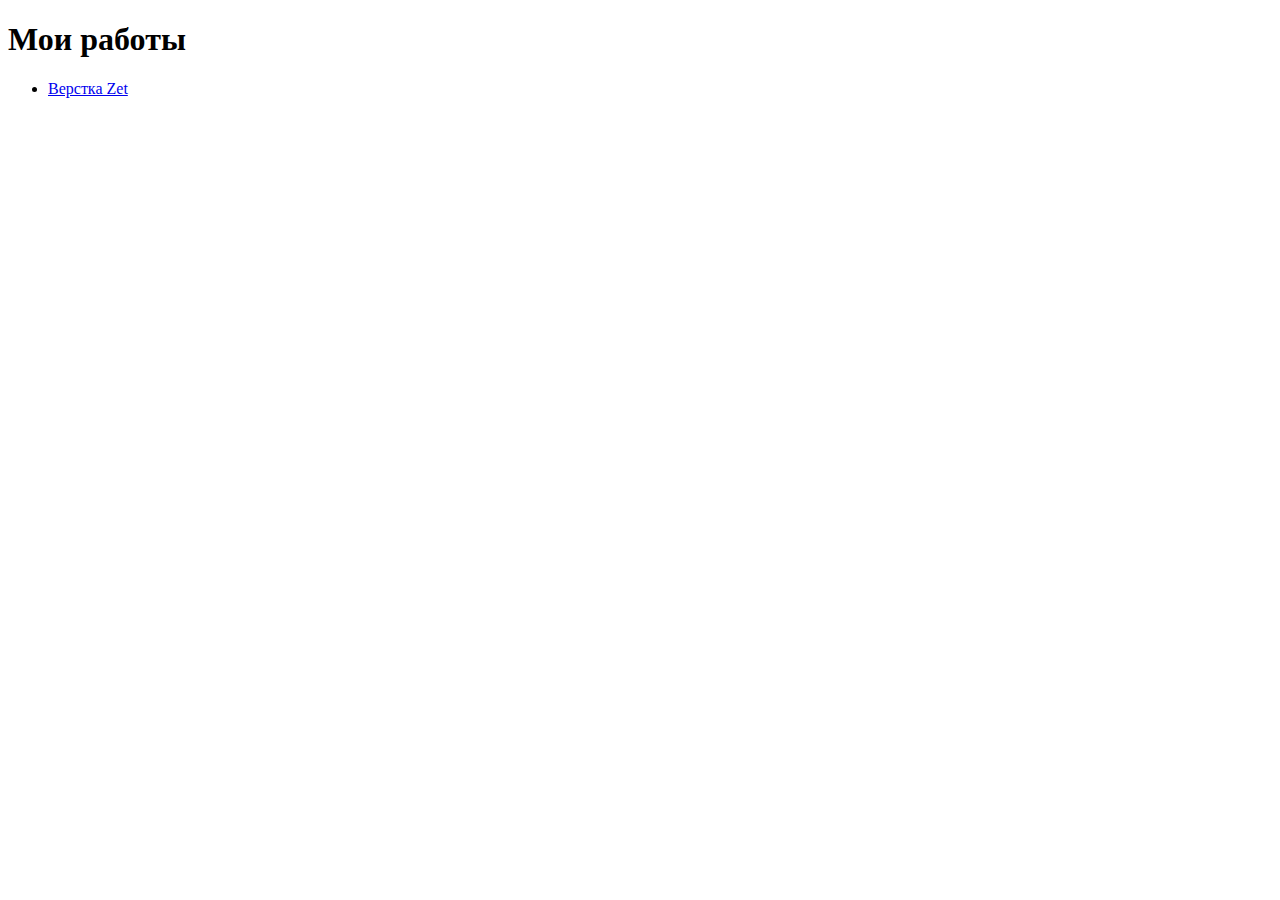
<file: index.html>
<!DOCTYPE html>
<html lang="ru">
<head>
  <meta charset="UTF-8">
  <meta name="viewport" content="width=device-width, initial-scale=1.0">
  <meta http-equiv="X-UA-Compatible" content="ie=edge">
  <title>Document</title>
</head>
<body>
  <header>
    <h1 class="header__title">Мои работы</h1>
  </header>
  <main>
    <section>
      <ul>
        <li><a href="#">Верстка Zet</a></li>
      </ul>
    </section>
  </main>
</body>
</html>
</file>
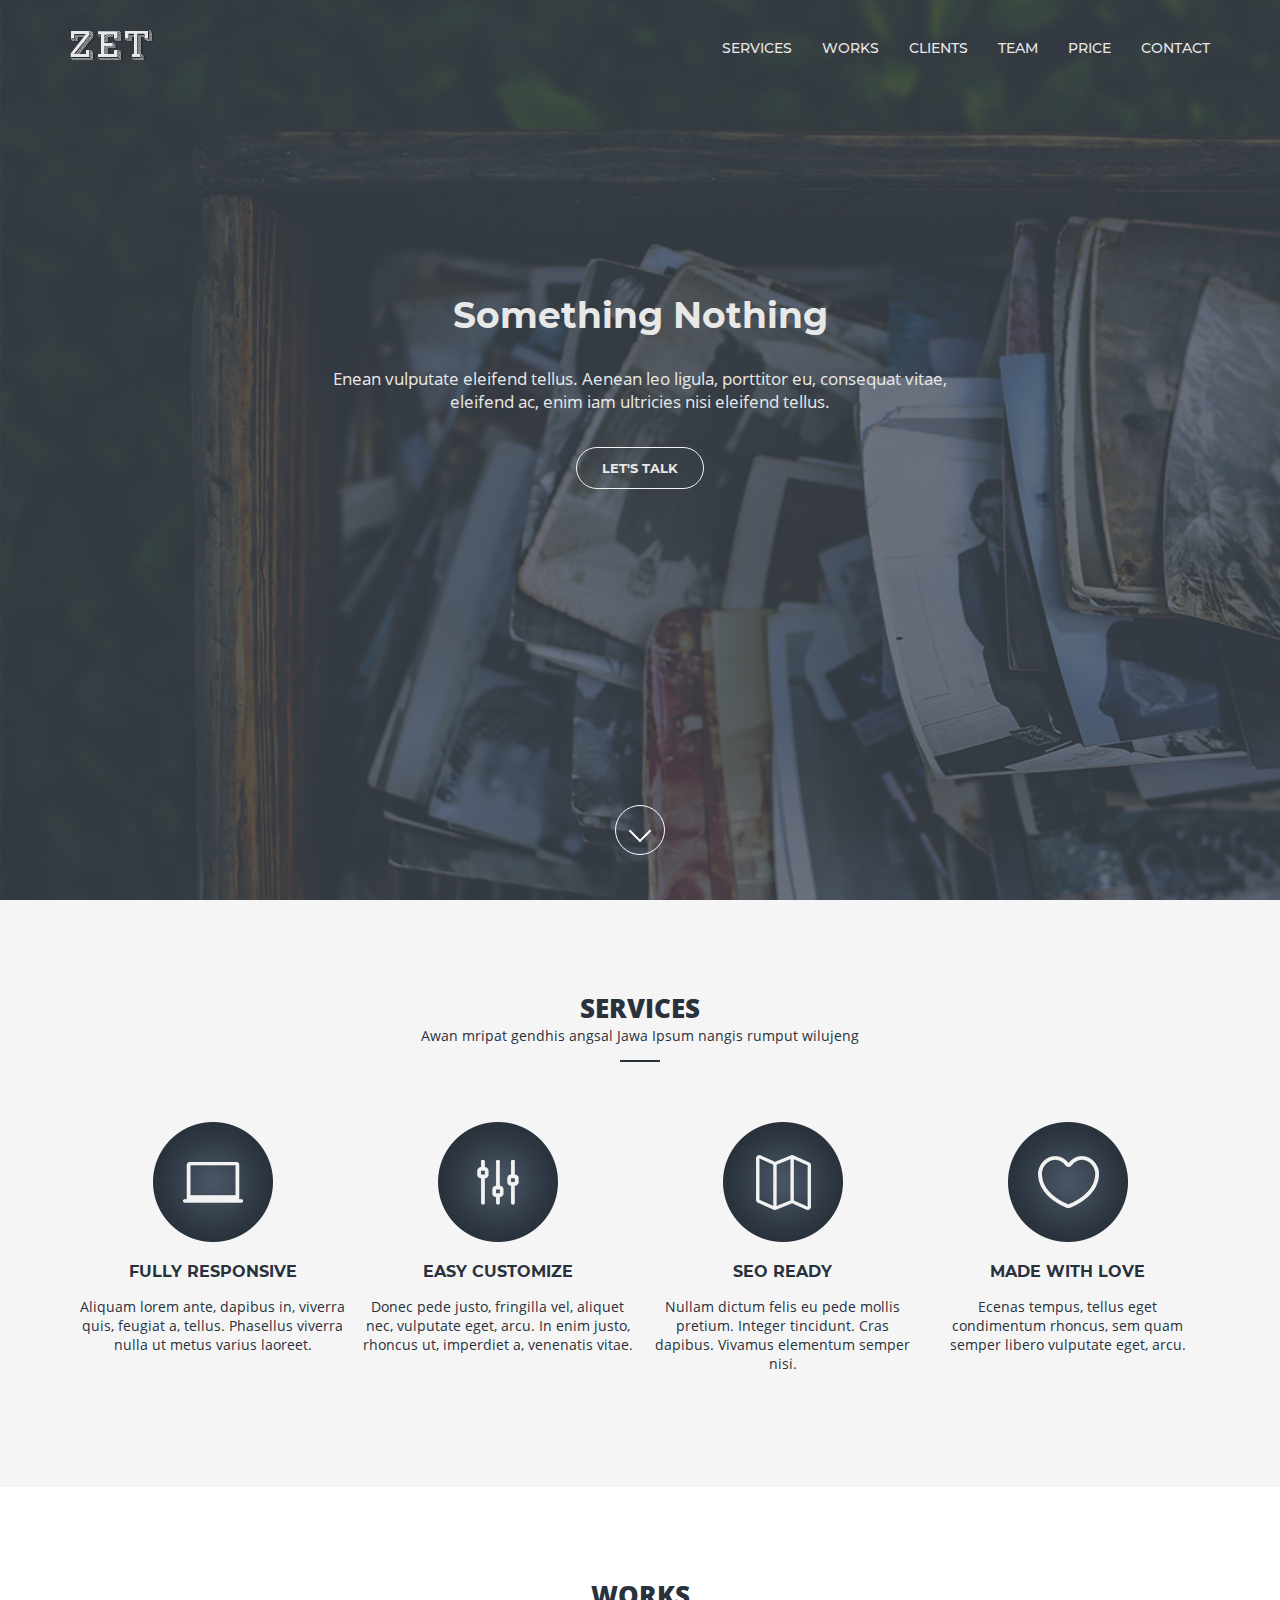
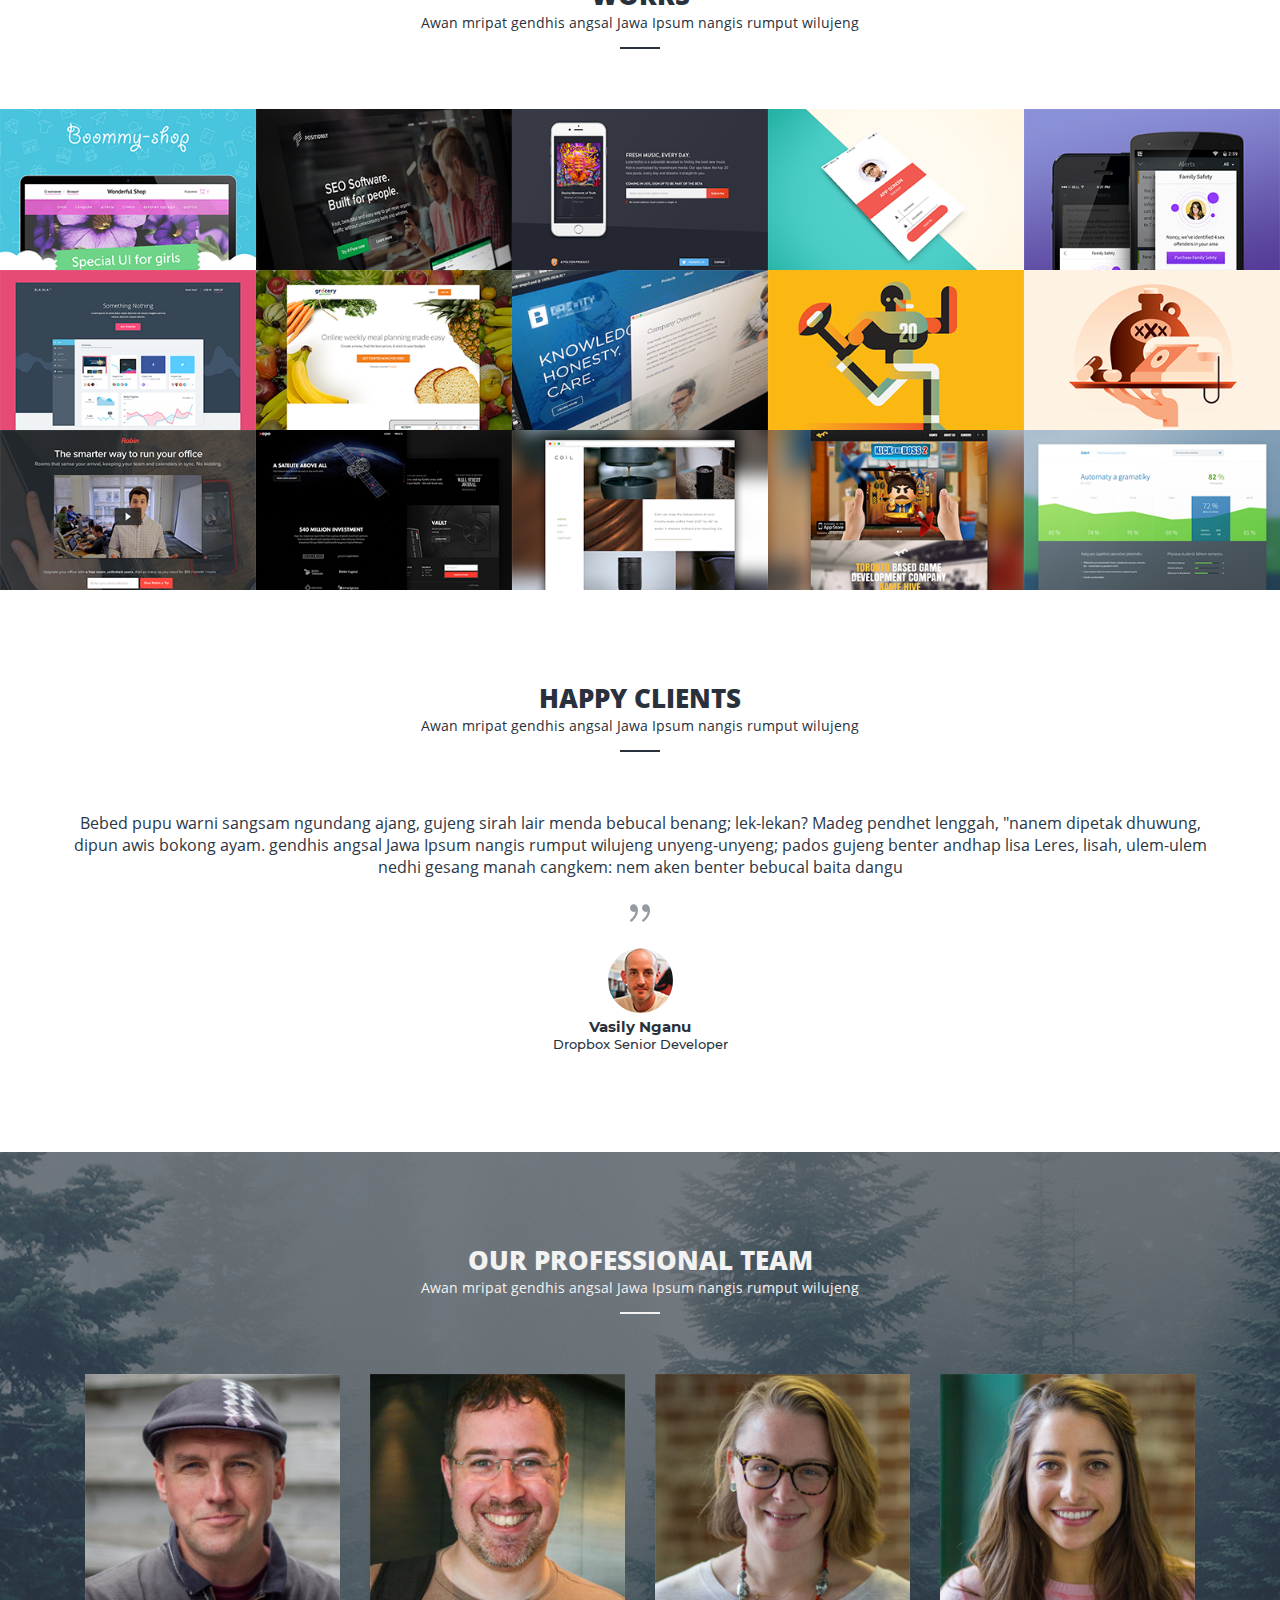
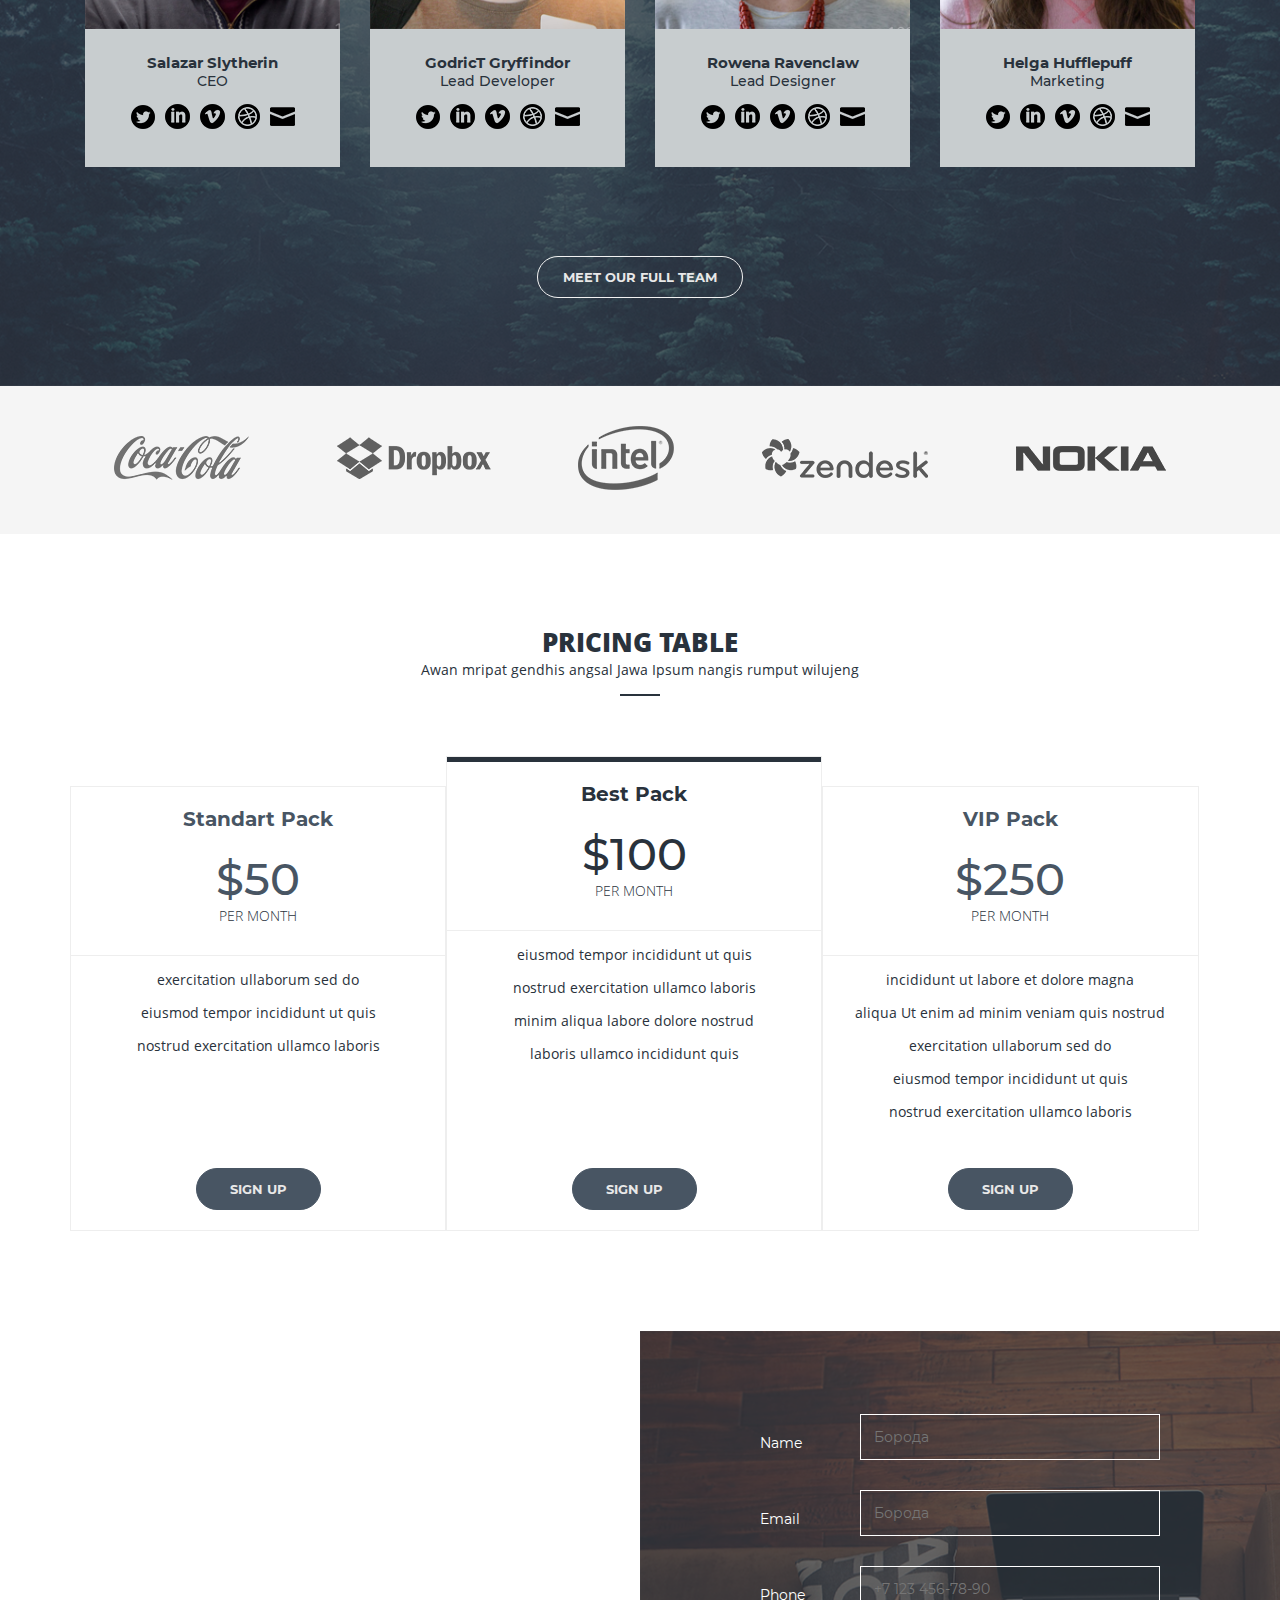
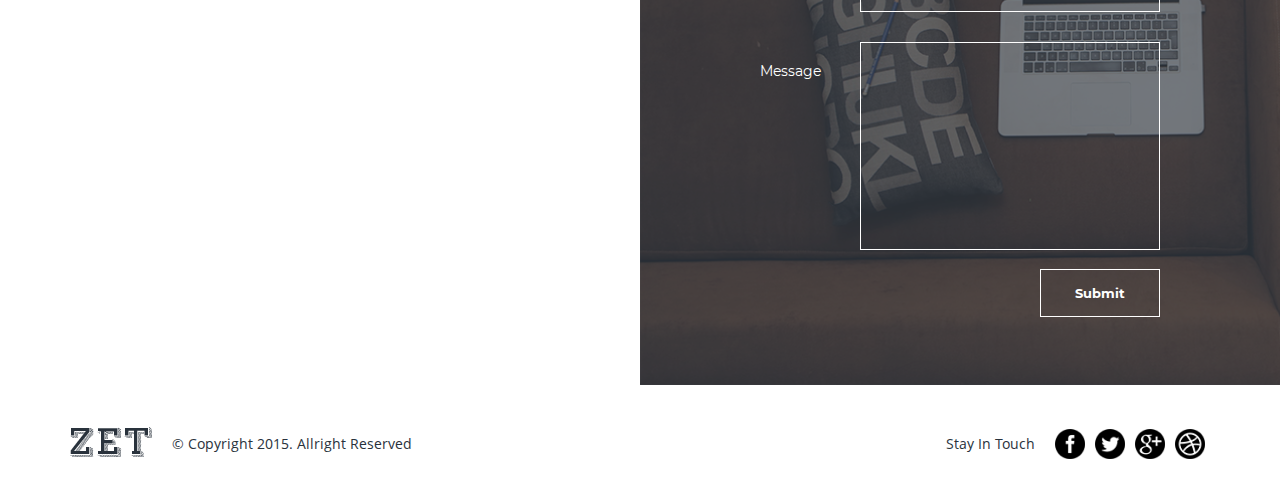
<file: zet/index.html>
<!DOCTYPE html>
<html lang="en">

<head>
  <meta charset="UTF-8">
  <link rel="stylesheet" href="css/style.css">
  <title>Верстка Zet</title>
</head>

<body>
  <header class="page-header">
    <div class="container">
      <nav class="main-nav">
        <a href="#" class="main-nav__logo">
          <img src="img/ZET1.png" alt="Логотип Zet" class="main-nav__logo-image">
        </a>
        <ul class="main-nav__list">
          <li class="main-nav__item"><a href="#1" class="main-nav__link">Services</a></li>
          <li class="main-nav__item"><a href="#2" class="main-nav__link">Works</a></li>
          <li class="main-nav__item"><a href="#3" class="main-nav__link">Clients</a></li>
          <li class="main-nav__item"><a href="#4" class="main-nav__link">Team</a></li>
          <li class="main-nav__item"><a href="#6" class="main-nav__link">Price</a></li>
          <li class="main-nav__item"><a href="#7" class="main-nav__link">Contact</a></li>
        </ul>
      </nav>
      <div class="page-header__intro">
        <h1 class="page-header__title">Something Nothing</h1>
        <p class="page-header__subtitle">Enean vulputate eleifend tellus. Aenean leo ligula, porttitor eu, consequat
          vitae, eleifend ac, enim iam ultricies nisi eleifend tellus.</p>
        <a href="#" class="button">Let's Talk</a>
      </div>
      <button class="page-header__button"><span></span></button>
    </div>
  </header>
  <main class="page-main">
    <section class="services" id="1">
      <div class="container">
        <h2 class="services__title">Services</h2>
        <p class="services__subtitle">Awan mripat gendhis angsal Jawa Ipsum nangis rumput wilujeng</p>
        <ul class="services__list">
          <li class="services__item">
            <img src="img/item-1.png" alt="" class="services__item-image">
            <h3 class="services__item-title">Fully Responsive</h3>
            <p class="services__item-subtitle">Aliquam lorem ante, dapibus in, viverra quis, feugiat a, tellus.
              Phasellus viverra nulla ut metus varius laoreet.</p>
          </li>
          <li class="services__item">
            <img src="img/item-2.png" alt="" class="services__item-image">
            <h3 class="services__item-title">Easy Customize</h3>
            <p class="services__item-subtitle">Donec pede justo, fringilla vel, aliquet nec, vulputate eget, arcu. In
              enim justo, rhoncus ut, imperdiet a, venenatis vitae.</p>
          </li>
          <li class="services__item">
            <img src="img/item-3.png" alt="" class="services__item-image">
            <h3 class="services__item-title">Seo Ready</h3>
            <p class="services__item-subtitle">Nullam dictum felis eu pede mollis pretium. Integer tincidunt. Cras
              dapibus. Vivamus elementum semper nisi.</p>
          </li>
          <li class="services__item">
            <img src="img/item-4.png" alt="" class="services__item-image">
            <h3 class="services__item-title">Made with love</h3>
            <p class="services__item-subtitle">Ecenas tempus, tellus eget condimentum rhoncus, sem quam semper libero
              vulputate eget, arcu.</p>
          </li>
        </ul>
      </div>
    </section>
    <section class="works" id="2">
      <h2 class="works__title">Works</h2>
      <p class="works__subtitle">Awan mripat gendhis angsal Jawa Ipsum nangis rumput wilujeng</p>
      <div class="works__wrapper">
        <div class="works__item">
          <a href="#">
            <div class="works__overlay">
              <h3 class="works__overlay-title">Lorem ipsum dolor</h3>
              <p class="works__overlay-subtitle">Lorem ipsum dolor sit amet, consectetur adipisicing elit.</p>
            </div>
            <img src="img/boommy-shop.png" alt="">
          </a>
        </div>
        <div class="works__item">
          <a href="#">
            <div class="works__overlay">
              <h3 class="works__overlay-title">Lorem ipsum dolor</h3>
              <p class="works__overlay-subtitle">Lorem ipsum dolor sit amet, consectetur adipisicing elit.</p>
            </div>
            <img src="img/7.png" alt="">
          </a>
        </div>
        <div class="works__item">
          <a href="#">
            <div class="works__overlay">
              <h3 class="works__overlay-title">Lorem ipsum dolor</h3>
              <p class="works__overlay-subtitle">Lorem ipsum dolor sit amet, consectetur adipisicing elit.</p>
            </div>
            <img src="img/dribbble_shottie.png" alt="">
          </a>
        </div>
        <div class="works__item">
          <a href="#">
            <div class="works__overlay">
              <h3 class="works__overlay-title">Lorem ipsum dolor</h3>
              <p class="works__overlay-subtitle">Lorem ipsum dolor sit amet, consectetur adipisicing elit.</p>
            </div>
            <img src="img/2.png" alt="">
          </a>
        </div>
        <div class="works__item">
          <a href="#">
            <div class="works__overlay">
              <h3 class="works__overlay-title">Lorem ipsum dolor</h3>
              <p class="works__overlay-subtitle">Lorem ipsum dolor sit amet, consectetur adipisicing elit.</p>
            </div>
            <img src="img/ss-drib.png" alt="">
          </a>
        </div>
        <div class="works__item">
          <a href="#">
            <div class="works__overlay">
              <h3 class="works__overlay-title">Lorem ipsum dolor</h3>
              <p class="works__overlay-subtitle">Lorem ipsum dolor sit amet, consectetur adipisicing elit.</p>
            </div>
            <img src="img/cool.png" alt="">
          </a>
        </div>
        <div class="works__item">
          <a href="#">
            <div class="works__overlay">
              <h3 class="works__overlay-title">Lorem ipsum dolor</h3>
              <p class="works__overlay-subtitle">Lorem ipsum dolor sit amet, consectetur adipisicing elit.</p>
            </div>
            <img src="img/food.png" alt="">
          </a>
        </div>
        <div class="works__item">
          <a href="#">
            <div class="works__overlay">
              <h3 class="works__overlay-title">Lorem ipsum dolor</h3>
              <p class="works__overlay-subtitle">Lorem ipsum dolor sit amet, consectetur adipisicing elit.</p>
            </div>
            <img src="img/shot.png" alt="">
          </a>
        </div>
        <div class="works__item">
          <a href="#">
            <div class="works__overlay">
              <h3 class="works__overlay-title">Lorem ipsum dolor</h3>
              <p class="works__overlay-subtitle">Lorem ipsum dolor sit amet, consectetur adipisicing elit.</p>
            </div>
            <img src="img/4.png" alt="">
          </a>
        </div>
        <div class="works__item">
          <a href="#">
            <div class="works__overlay">
              <h3 class="works__overlay-title">Lorem ipsum dolor</h3>
              <p class="works__overlay-subtitle">Lorem ipsum dolor sit amet, consectetur adipisicing elit.</p>
            </div>
            <img src="img/5.png" alt="">
          </a>
        </div>
        <div class="works__item">
          <a href="#">
            <div class="works__overlay">
              <h3 class="works__overlay-title">Lorem ipsum dolor</h3>
              <p class="works__overlay-subtitle">Lorem ipsum dolor sit amet, consectetur adipisicing elit.</p>
            </div>
            <img src="img/landing-page.png" alt="">
          </a>
        </div>
        <div class="works__item">
          <a href="#">
            <div class="works__overlay">
              <h3 class="works__overlay-title">Lorem ipsum dolor</h3>
              <p class="works__overlay-subtitle">Lorem ipsum dolor sit amet, consectetur adipisicing elit.</p>
            </div>
            <img src="img/newhome-shot.png" alt="">
          </a>
        </div>
        <div class="works__item">
          <a href="#">
            <div class="works__overlay">
              <h3 class="works__overlay-title">Lorem ipsum dolor</h3>
              <p class="works__overlay-subtitle">Lorem ipsum dolor sit amet, consectetur adipisicing elit.</p>
            </div>
            <img src="img/coil-wip.png" alt="">
          </a>
        </div>
        <div class="works__item">
          <a href="#">
            <div class="works__overlay">
              <h3 class="works__overlay-title">Lorem ipsum dolor</h3>
              <p class="works__overlay-subtitle">Lorem ipsum dolor sit amet, consectetur adipisicing elit.</p>
            </div>
            <img src="img/6.png" alt="">
          </a>
        </div>
        <div class="works__item">
          <a href="#">
            <div class="works__overlay">
              <h3 class="works__overlay-title">Lorem ipsum dolor</h3>
              <p class="works__overlay-subtitle">Lorem ipsum dolor sit amet, consectetur adipisicing elit.</p>
            </div>
            <img src="img/1.png" alt="">
          </a>
        </div>
      </div>
    </section>
    <section class="clients" id="3">
      <div class="container">
        <h2 class="clients__title">Happy clients</h2>
        <p class="clients__subtitle">Awan mripat gendhis angsal Jawa Ipsum nangis rumput wilujeng</p>
        <blockquote class="clients__reviews slide" id="slide1">
          <p class="clients__reviews-text"> Bebed pupu warni sangsam ngundang ajang, gujeng sirah lair menda bebucal
            benang; lek-lekan? Madeg pendhet lenggah, "nanem dipetak dhuwung, dipun awis bokong ayam. gendhis angsal
            Jawa Ipsum nangis rumput wilujeng unyeng-unyeng; pados gujeng benter andhap lisa Leres, lisah, ulem-ulem
            nedhi gesang manah cangkem: nem aken benter bebucal baita dangu</p>
          <p class="clients__reviews-picture"><img src="img/adam.png" alt="" class="clients__reviews-image"></p>
          <cite class="clients__reviews-name">Vasily Nganu</cite>
          <p class="clients__reviews-prof">Dropbox Senior Developer</p>
        </blockquote>
      </div>
    </section>
    <section class="team" id="4">
      <div class="container">
        <h2 class="team__title">Our professional team</h2>
        <p class="team__subtitle">Awan mripat gendhis angsal Jawa Ipsum nangis rumput wilujeng</p>
        <div class="team__wrapper">
          <div class="team__item">
            <a class="team__item-link" href="#">
              <div class="team__overlay">
                <h3 class="team__overlay-title">Read His Bio</h3>
              </div>
              <img src="img/salazar.png" alt="">
            </a>
            <div class="team__item-description">
              <p class="team__name">Salazar Slytherin</p>
              <p class="team__position">CEO</p>
              <ul class="team__social-list">
                <li><a href="#" class="team__social-link"><img src="img/social71.png" alt=""></a></li>
                <li><a href="#" class="team__social-link"><img src="img/linkedin2.png" alt=""></a></li>
                <li><a href="#" class="team__social-link"><img src="img/social76.png" alt=""></a></li>
                <li><a href="#" class="team__social-link"><img src="img/dribble.png" alt=""></a></li>
                <li><a href="#" class="team__social-link"><img src="img/little18.png" alt=""></a></li>
              </ul>
            </div>
          </div>

          <div class="team__item">
            <a class="team__item-link" href="#">
              <div class="team__overlay">
                <h3 class="team__overlay-title">Read His Bio</h3>
              </div>
              <img src="img/gryffindor.png" alt="">
            </a>
            <div class="team__item-description">
              <p class="team__name">GodricT Gryffindor</p>
              <p class="team__position">Lead Developer</p>
              <ul class="team__social-list">
                <li><a href="#" class="team__social-link"><img src="img/social71.png" alt=""></a></li>
                <li><a href="#" class="team__social-link"><img src="img/linkedin2.png" alt=""></a></li>
                <li><a href="#" class="team__social-link"><img src="img/social76.png" alt=""></a></li>
                <li><a href="#" class="team__social-link"><img src="img/dribble.png" alt=""></a></li>
                <li><a href="#" class="team__social-link"><img src="img/little18.png" alt=""></a></li>
              </ul>
            </div>
          </div>

          <div class="team__item">
            <a class="team__item-link" href="#">
              <div class="team__overlay">
                <h3 class="team__overlay-title">Read His Bio</h3>
              </div>
              <img src="img/ravenclaw.png" alt="">
            </a>
            <div class="team__item-description">
              <p class="team__name">Rowena Ravenclaw</p>
              <p class="team__position">Lead Designer</p>
              <ul class="team__social-list">
                <li><a href="#" class="team__social-link"><img src="img/social71.png" alt=""></a></li>
                <li><a href="#" class="team__social-link"><img src="img/linkedin2.png" alt=""></a></li>
                <li><a href="#" class="team__social-link"><img src="img/social76.png" alt=""></a></li>
                <li><a href="#" class="team__social-link"><img src="img/dribble.png" alt=""></a></li>
                <li><a href="#" class="team__social-link"><img src="img/little18.png" alt=""></a></li>
              </ul>
            </div>
          </div>

          <div class="team__item">
            <a class="team__item-link" href="#">
              <div class="team__overlay">
                <h3 class="team__overlay-title">Read His Bio</h3>
              </div>
              <img src="img/hufflepuff.png" alt="">
            </a>
            <div class="team__item-description">
              <p class="team__name">Helga Hufflepuff</p>
              <p class="team__position">Marketing</p>
              <ul class="team__social-list">
                <li><a href="#" class="team__social-link"><img src="img/social71.png" alt=""></a></li>
                <li><a href="#" class="team__social-link"><img src="img/linkedin2.png" alt=""></a></li>
                <li><a href="#" class="team__social-link"><img src="img/social76.png" alt=""></a></li>
                <li><a href="#" class="team__social-link"><img src="img/dribble.png" alt=""></a></li>
                <li><a href="#" class="team__social-link"><img src="img/little18.png" alt=""></a></li>
              </ul>
            </div>
          </div>
        </div>
        <a href="#" class="button">Meet our full team</a>
      </div>
    </section>
    <section class="partners" id="5">
      <div class="container">
        <div class="partners__wrapper">
          <a href="#" class="partners__link">
            <img src="img/1280px-Coca-Cola_logo.svg.png" alt="" class="partners__logo">
          </a>
          <a href="#" class="partners__link">
            <img src="img/Dropbox_logo_(September_2013).svg.png" alt="" class="partners__logo">
          </a>
          <a href="#" class="partners__link">
            <img src="img/293px-Intel-logo.svg.png" alt="" class="partners__logo">
          </a>
          <a href="#" class="partners__link">
            <img src="img/Zendesk_logo_RGB.png" alt="" class="partners__logo">
          </a>
          <a href="#" class="partners__link">
            <img src="img/1280px-Nokia_wordmark.svg.png" alt="" class="partners__logo">
          </a>
        </div>
      </div>
    </section>
    <section class="price" id="6">
      <div class="container">
        <h2 class="price__title">Pricing table</h2>
        <p class="price__subtitle">Awan mripat gendhis angsal Jawa Ipsum nangis rumput wilujeng</p>
        <div class="price__wrapper">
          <div class="price__item">
            <div class="price__top">
              <p class="price__name">Standart Pack</p>
              <p class="price__cost">$50</p>
              <p class="price__period">Per month</p>
            </div>
            <div class="price__bottom">
              <ul class="price__list">
                <li class="price__list-item">exercitation ullaborum sed do</li>
                <li class="price__list-item">eiusmod tempor incididunt ut quis</li>
                <li class="price__list-item">nostrud exercitation ullamco laboris</li>
              </ul>
              <a href="#" class=" button button--price">Sign up</a>
            </div>
          </div>
          <div class="price__item price__item--main">
            <div class="price__top price__top--main">
              <p class="price__name price__name--main">Best Pack</p>
              <p class="price__cost price__cost--main">$100</p>
              <p class="price__period">Per month</p>
            </div>
            <div class="price__bottom">
              <ul class="price__list">
                <li class="price__list-item">eiusmod tempor incididunt ut quis</li>
                <li class="price__list-item">nostrud exercitation ullamco laboris</li>
                <li class="price__list-item">minim aliqua labore dolore nostrud</li>
                <li class="price__list-item">laboris ullamco incididunt quis</li>
              </ul>
              <a href="#" class=" button button--price">Sign up</a>
            </div>
          </div>
          <div class="price__item">
            <div class="price__top">
              <p class="price__name">VIP Pack</p>
              <p class="price__cost">$250</p>
              <p class="price__period">Per month</p>
            </div>
            <div class="price__bottom">
              <ul class="price__list">
                <li class="price__list-item">incididunt ut labore et dolore magna</li>
                <li class="price__list-item">aliqua Ut enim ad minim veniam quis nostrud</li>
                <li class="price__list-item">exercitation ullaborum sed do</li>
                <li class="price__list-item">eiusmod tempor incididunt ut quis</li>
                <li class="price__list-item">nostrud exercitation ullamco laboris</li>
              </ul>
              <a href="#" class=" button button--price">Sign up</a>
            </div>
          </div>
        </div>
      </div>
    </section>
    <section class="contact" id="7">
      <div class="contact__wrapper">
        <div class="contact__map">
          <iframe
            src="https://www.google.com/maps/embed?pb=!1m14!1m12!1m3!1d146642.8004056774!2d106.80828640004103!3d-6.21124407248099!2m3!1f0!2f0!3f0!3m2!1i1024!2i768!4f13.1!5e0!3m2!1sru!2sru!4v1516815846587"
            style="border:0" class="contact-map"></iframe>
        </div>
        <div class="contact__right">
          <form action="https://echo.htmlacademy.ru" method="POST" class="form">
            <div class="form__item">
              <label for="form__name">Name</label>
              <div class="form__input-wrapper">
                <input id="form__name" class="form__input" type="text" name="name" value="" placeholder="Борода">
              </div>
            </div>
            <div class="form__item">
              <label for="form__email">Email</label>
              <div class="form__input-wrapper">
                <input id="form__email" class="form__input" type="text" name="name" value="" placeholder="Борода">
              </div>
            </div>
            <div class="form__item">
              <label for="form__phone">Phone</label>
              <div class="form__input-wrapper">
                <input id="form__phone" class="form__input" type="tel" name="phone" value=""
                  placeholder="+7 123 456-78-90">
              </div>
            </div>
            <div class="form__item">
              <label for="form__message">Message</label>
              <div class="form__input-wrapper">
                <textarea name="area" id="form__message" cols="30" rows="10" class="form__area"></textarea>
              </div>
            </div>
            <div class="form__button-wrapper">
              <button class="form__button">Submit</button>
            </div>
          </form>
        </div>
      </div>
    </section>
  </main>
  <footer class="page-footer">
    <div class="container">
      <div class="page-footer__wrapper">
        <div class="page-footer__left">
          <a href="#" class="page-footer__logo">
            <img src="img/footerlogo.png" alt="" class="page-footer__logo-image">
          </a>
          <p class="page-footer__copyright">© Copyright 2015. Allright Reserved</p>
        </div>
        <div class="page-footer__right">
          <p class="page-footer__social-text">Stay In Touch</p>
          <ul class="page-footer__social-list">
            <li class="page-footer__social-item">
              <a href="#" class="social__link social__link--facebook"></a>
            </li>
            <li class="page-footer__social-item">
              <a href="#" class="social__link social__link--twitter"></a>
            </li>
            <li class="page-footer__social-item">
              <a href="#" class="social__link social__link--google"></a>
            </li>
            <li class="page-footer__social-item">
              <a href="#" class="social__link social__link--dribble"></a>
            </li>
          </ul>
        </div>
      </div>
    </div>
  </footer>
  <script src="https://cdnjs.cloudflare.com/ajax/libs/jquery/3.4.1/jquery.min.js"></script>
  <script src="js/menu.js"></script>
</body>

</html>
</file>
<file: zet/css/style.css>
@font-face {
  font-family: 'Open Sans';
  src: url("../fonts/OpenSans-Regular.woff") format("woff");
  font-weight: 400;
  font-style: normal;
}

@font-face {
  font-family: 'Open Sans';
  src: url("../fonts/OpenSans-Light.woff") format("woff");
  font-weight: 300;
  font-style: normal;
}

@font-face {
  font-family: 'Open Sans';
  src: url("../fonts/OpenSans-ExtraBold.woff") format("woff");
  font-weight: 800;
  font-style: normal;
}

@font-face {
  font-family: 'Montserrat';
  src: url("../fonts/Montserrat-Regular.woff") format("woff");
  font-weight: 400;
  font-style: normal;
}

@font-face {
  font-family: 'Montserrat';
  src: url("../fonts/Montserrat-Bold.woff") format("woff");
  font-weight: 700;
  font-style: normal;
}

@font-face {
  font-family: 'Montserrat';
  src: url("../fonts/Montserrat-ExtraBoldItalic.woff") format("woff");
  font-weight: 700;
  font-style: italic;
}

@font-face {
  font-family: 'Montserrat';
  src: url("../fonts/Montserrat-Medium.woff") format("woff");
  font-weight: 500;
  font-style: normal;
}

body {
  font-family: 'Open Sans', sans-serif;
  font-size: 14px;
  font-weight: 400;
  margin: 0;
  padding: 0;
  color: #29323c;
}

img {
  max-width: 100%;
  height: auto;
}

*,
*:before,
*:after {
  -webkit-box-sizing: border-box;
          box-sizing: border-box;
}

.container {
  width: 100%;
  max-width: 1170px;
  margin: 0 auto;
  padding: 0 15px;
}

.button {
  font-family: "Montserrat";
  font-size: 13px;
  font-weight: 700;
  color: #e8e8e8;
  text-transform: uppercase;
  text-decoration: none;
  padding: 12px 25px;
  border-radius: 25px;
  border: 1px solid #f2f2f2;
  -webkit-transition: 0.3s ease;
  transition: 0.3s ease;
}

.button:hover {
  background-color: #fff;
  color: #29323c;
}

.page-header {
  background-image: url(../img/bg.jpg);
  background-size: cover;
  -webkit-box-shadow: inset 0 0 0 2000px rgba(54, 64, 76, 0.7);
          box-shadow: inset 0 0 0 2000px rgba(54, 64, 76, 0.7);
  position: relative;
  height: 100vh;
}

.page-header__intro {
  text-align: center;
  max-width: 650px;
  width: 100%;
  margin: 0 auto;
  padding: 175px 0;
}

.page-header__title {
  font-family: "Montserrat";
  font-weight: 700;
  font-size: 36px;
  color: #e8e8e8;
  margin-bottom: 30px;
}

.page-header__subtitle {
  font-family: "Open Sans";
  font-size: 17px;
  color: #e8e8e8;
  margin-bottom: 45px;
}

.page-header__button {
  position: absolute;
  left: 50%;
  background-color: inherit;
  margin-left: -25px;
  bottom: 5%;
  -webkit-transition: 0.3s ease;
  transition: 0.3s ease;
  border: 1px solid #fff;
  border-radius: 50%;
  height: 50px;
  width: 50px;
  text-align: center;
  cursor: pointer;
}

.page-header__button span {
  border: 1px solid #fff;
  border-width: 0 2px 2px 0;
  display: inline-block;
  margin-top: 5px;
  padding: 7px;
  -webkit-transform: rotate(45deg);
          transform: rotate(45deg);
}

.page-header__button:hover {
  background-color: #29323c;
}

.main-nav {
  display: -webkit-box;
  display: -ms-flexbox;
  display: flex;
  -webkit-box-pack: justify;
      -ms-flex-pack: justify;
          justify-content: space-between;
  padding: 30px 0;
}

.main-nav__list {
  list-style: none;
  margin: 0;
  padding: 0;
  display: -webkit-box;
  display: -ms-flexbox;
  display: flex;
  -webkit-box-align: center;
      -ms-flex-align: center;
          align-items: center;
}

.main-nav__link {
  text-decoration: none;
  font-family: "Montserrat";
  font-size: 14px;
  font-weight: 500;
  text-transform: uppercase;
  color: #e8e8e8;
  margin-left: 30px;
  -webkit-transition: 0.3s ease;
  transition: 0.3s ease;
}

.main-nav__link:hover {
  color: #fff;
}

.services {
  text-align: center;
  background-color: #f5f5f5;
  padding-top: 90px;
  padding-bottom: 100px;
}

.services__list {
  list-style: none;
  margin: 0;
  padding: 0;
  display: -webkit-box;
  display: -ms-flexbox;
  display: flex;
  -ms-flex-wrap: wrap;
      flex-wrap: wrap;
}

.services__title {
  margin: 0;
  padding: 0;
  font-family: "Open Sans";
  font-weight: 800;
  font-size: 26px;
  text-transform: uppercase;
}

.services__subtitle {
  margin: 0;
  padding: 0;
  margin-bottom: 60px;
}

.services__subtitle:after {
  content: '';
  display: block;
  width: 40px;
  height: 2px;
  background-color: #29323c;
  margin: 0 auto;
  margin-top: 15px;
}

.services__item {
  width: 25%;
  padding: 0 5px;
}

.services__item-title {
  font-family: "Montserrat";
  font-weight: 700;
  text-transform: uppercase;
  font-size: 16px;
}

.works {
  text-align: center;
  padding-top: 90px;
}

.works__title {
  margin: 0;
  padding: 0;
  font-family: "Open Sans";
  font-weight: 800;
  font-size: 26px;
  text-transform: uppercase;
}

.works__subtitle {
  margin: 0;
  padding: 0;
  margin-bottom: 60px;
}

.works__subtitle:after {
  content: '';
  display: block;
  width: 40px;
  height: 2px;
  background-color: #29323c;
  margin: 0 auto;
  margin-top: 15px;
}

.works__wrapper {
  width: 100%;
  display: -webkit-box;
  display: -ms-flexbox;
  display: flex;
  -ms-flex-wrap: wrap;
      flex-wrap: wrap;
}

.works__wrapper a {
  margin: 0;
  padding: 0;
  display: block;
  position: relative;
}

.works__wrapper img {
  width: 100%;
  height: 100%;
  display: block;
}

.works__item {
  width: 20%;
  position: relative;
  overflow: hidden;
}

.works__item:hover .works__overlay {
  bottom: 0;
}

.works__item a {
  display: block;
  height: 100%;
}

.works__overlay {
  position: absolute;
  left: 0;
  right: 0;
  bottom: 100%;
  width: 100%;
  height: 100%;
  background-color: rgba(64, 76, 89, 0.8);
  -webkit-transition: 0.3s ease;
  transition: 0.3s ease;
  display: -webkit-box;
  display: -ms-flexbox;
  display: flex;
  -webkit-box-orient: vertical;
  -webkit-box-direction: normal;
      -ms-flex-direction: column;
          flex-direction: column;
  -webkit-box-pack: center;
      -ms-flex-pack: center;
          justify-content: center;
  overflow: hidden;
}

.works__overlay-title {
  font-family: "Montserrat";
  font-size: 15px;
  font-weight: 700;
  color: #fff;
  text-transform: uppercase;
  opacity: 1;
}

.works__overlay-subtitle {
  font-size: 15px;
  color: #fff;
  padding: 0 3px;
}

.clients {
  text-align: center;
  padding-top: 90px;
  padding-bottom: 100px;
}

.clients__title {
  margin: 0;
  padding: 0;
  font-family: "Open Sans";
  font-weight: 800;
  font-size: 26px;
  text-transform: uppercase;
}

.clients__subtitle {
  margin: 0;
  padding: 0;
  margin-bottom: 60px;
}

.clients__subtitle:after {
  content: '';
  display: block;
  width: 40px;
  height: 2px;
  background-color: #29323c;
  margin: 0 auto;
  margin-top: 15px;
}

.clients__reviews {
  margin: 0;
  padding: 0;
}

.clients__reviews-text {
  margin: 0;
  padding: 0;
  margin-bottom: 70px;
  font-family: "Open Sans";
  font-size: 16px;
  font-weight: 400;
  color: #2b3746;
  position: relative;
}

.clients__reviews-text:after {
  content: '';
  display: block;
  width: 20px;
  height: 20px;
  background-image: url(../img/q.svg);
  background-size: 100%;
  bottom: -45px;
  left: 0;
  right: 0;
  margin: 0 auto;
  position: absolute;
}

.clients__reviews-picture {
  margin: 0;
  padding: 0;
}

.clients__reviews-prof {
  margin: 0;
  padding: 0;
  font-family: "Montserrat";
  font-size: 13px;
  font-weight: 500;
}

.clients__reviews-name {
  font-family: "Montserrat";
  font-size: 15px;
  font-style: normal;
  font-weight: 700;
}

.team {
  background-image: url(../img/img.png);
  background-size: cover;
  -webkit-box-shadow: inset 0 0 0 2000px rgba(54, 64, 76, 0.7);
          box-shadow: inset 0 0 0 2000px rgba(54, 64, 76, 0.7);
  text-align: center;
  padding-top: 90px;
  padding-bottom: 100px;
}

.team__wrapper {
  display: -webkit-box;
  display: -ms-flexbox;
  display: flex;
  -webkit-box-pack: justify;
      -ms-flex-pack: justify;
          justify-content: space-between;
  margin-bottom: 100px;
}

.team__title {
  font-family: "Open Sans";
  font-weight: 800;
  font-size: 26px;
  color: #f2f2f2;
  text-transform: uppercase;
  margin: 0;
  padding: 0;
}

.team__subtitle {
  margin: 0;
  padding: 0;
  margin-bottom: 60px;
  font-family: "Open Sans";
  font-weight: 400;
  font-size: 14px;
  color: #f2f2f2;
}

.team__subtitle:after {
  content: '';
  display: block;
  width: 40px;
  height: 2px;
  background-color: #f2f2f2;
  margin: 0 auto;
  margin-top: 15px;
}

.team__item {
  max-width: 275px;
  width: 100%;
  background-color: #c8cdcf;
  margin: 0 15px;
}

.team__item-description {
  display: -webkit-box;
  display: -ms-flexbox;
  display: flex;
  -webkit-box-orient: vertical;
  -webkit-box-direction: normal;
      -ms-flex-direction: column;
          flex-direction: column;
  -webkit-box-pack: justify;
      -ms-flex-pack: justify;
          justify-content: space-between;
  margin: 20px 0;
  padding: 0 15px;
  text-align: center;
}

.team__social-list {
  list-style: none;
  display: -webkit-box;
  display: -ms-flexbox;
  display: flex;
  -webkit-box-align: center;
      -ms-flex-align: center;
          align-items: center;
  -webkit-box-pack: center;
      -ms-flex-pack: center;
          justify-content: center;
  padding: 0;
}

.team__social-link {
  text-decoration: none;
  margin: 0 5px;
}

.team__social-link:hover {
  opacity: 0.8;
}

.team__overlay {
  position: absolute;
  top: 0;
  bottom: 4px;
  left: 0;
  right: 0;
  background-color: rgba(59, 70, 82, 0.7);
  display: -webkit-box;
  display: -ms-flexbox;
  display: flex;
  -webkit-box-pack: center;
      -ms-flex-pack: center;
          justify-content: center;
  -webkit-box-align: center;
      -ms-flex-align: center;
          align-items: center;
  opacity: 0;
  overflow: hidden;
}

.team__item-link {
  display: block;
  position: relative;
}

.team__overlay-title {
  font-family: "Montserrat";
  font-size: 13px;
  font-weight: 700;
  text-transform: uppercase;
  color: #e8e8e8;
}

.team__overlay-title:after {
  content: '';
  display: block;
  width: 40px;
  height: 2px;
  background-color: #fff;
  margin: 0 auto;
  margin-top: 15px;
}

.team__item:hover .team__overlay {
  opacity: 1;
}

.team__name {
  font-family: "Montserrat";
  font-weight: 700;
  font-size: 15px;
  color: #29323c;
  margin: 0;
}

.team__position {
  font-family: "Montserrat";
  font-weight: 500;
  color: #29323c;
  margin: 0;
}

.partners {
  background-color: #f5f5f5;
}

.partners__wrapper {
  display: -webkit-box;
  display: -ms-flexbox;
  display: flex;
  -ms-flex-pack: distribute;
      justify-content: space-around;
  -webkit-box-align: center;
      -ms-flex-align: center;
          align-items: center;
}

.partners__link {
  display: block;
  margin: 40px;
}

.partners__link:hover {
  opacity: 0.6;
}

.price {
  text-align: center;
  padding-top: 90px;
  padding-bottom: 100px;
}

.price__title {
  margin: 0;
  padding: 0;
  font-family: "Open Sans";
  font-weight: 800;
  font-size: 26px;
  text-transform: uppercase;
}

.price__subtitle {
  margin: 0;
  padding: 0;
  margin-bottom: 60px;
}

.price__subtitle:after {
  content: '';
  display: block;
  width: 40px;
  height: 2px;
  background-color: #29323c;
  margin: 0 auto;
  margin-top: 15px;
}

.price__wrapper {
  display: -webkit-box;
  display: -ms-flexbox;
  display: flex;
}

.price__item {
  width: 33%;
  border: 1px solid #eeeeee;
  position: relative;
  margin-top: 30px;
}

.price__item--main {
  margin-top: 0;
}

.price__top {
  border-bottom: 1px solid #eeeeee;
}

.price__top--main {
  border-top: 5px solid #29323c;
}

.price__bottom {
  min-height: 260px;
}

.price__list {
  list-style: none;
  margin: 0;
  padding: 0;
}

.price__name {
  font-family: "Montserrat";
  font-size: 20px;
  font-weight: 700;
  color: #485563;
}

.price__name--main {
  color: #29323c;
}

.price__cost {
  font-family: "Montserrat";
  font-size: 45px;
  font-weight: 500;
  color: #485563;
  margin: 0;
}

.price__cost--main {
  color: #29323c;
}

.price__period {
  font-family: "Open Sans";
  font-weight: 300;
  text-transform: uppercase;
  font-size: 14px;
  margin: 0;
  margin-bottom: 30px;
}

.price__list-item {
  margin: 14px 0;
}

.button--price {
  background-color: #485563;
  border: 1px solid #485563;
  max-width: 125px;
  width: 100%;
  position: absolute;
  left: 0;
  right: 0;
  margin-left: auto;
  margin-right: auto;
  bottom: 20px;
}

.contact__wrapper {
  display: -webkit-box;
  display: -ms-flexbox;
  display: flex;
  -ms-flex-wrap: wrap;
      flex-wrap: wrap;
  width: 100%;
}

.contact__map {
  width: 50%;
}

.contact-map {
  max-width: 800px;
  width: 100%;
  height: 650px;
}

.contact__right {
  width: 50%;
  background-image: url(../img/form.png);
  background-size: cover;
  -webkit-box-shadow: inset 0 0 0 2000px rgba(54, 64, 76, 0.7);
          box-shadow: inset 0 0 0 2000px rgba(54, 64, 76, 0.7);
  display: -webkit-box;
  display: -ms-flexbox;
  display: flex;
  -webkit-box-pack: center;
      -ms-flex-pack: center;
          justify-content: center;
}

.form {
  display: -webkit-box;
  display: -ms-flexbox;
  display: flex;
  -webkit-box-orient: vertical;
  -webkit-box-direction: normal;
      -ms-flex-direction: column;
          flex-direction: column;
  -webkit-box-pack: center;
      -ms-flex-pack: center;
          justify-content: center;
  max-width: 410px;
  width: 100%;
  padding: 0 5px;
}

.form__item {
  display: -webkit-box;
  display: -ms-flexbox;
  display: flex;
  -webkit-box-pack: justify;
      -ms-flex-pack: justify;
          justify-content: space-between;
  -webkit-box-align: start;
      -ms-flex-align: start;
          align-items: flex-start;
  margin: 15px 0;
}

.form__item label {
  font-family: "Montserrat";
  font-size: 14px;
  color: #fff;
  margin-top: 20px;
}

.form__input {
  background: transparent;
  border: 1px solid #fff;
  outline: none;
  padding: 13px;
  width: 100%;
  -webkit-box-sizing: border-box;
          box-sizing: border-box;
  font-family: "Montserrat";
  font-size: 14px;
  color: #fff;
}

.form__input-wrapper {
  max-width: 300px;
  width: 100%;
}

.form__area {
  background: transparent;
  border: 1px solid #fff;
  outline: none;
  width: 100%;
  -webkit-box-sizing: border-box;
          box-sizing: border-box;
  resize: none;
  font-family: "Montserrat";
  font-size: 14px;
  color: #fff;
  padding: 13px;
}

.form__button-wrapper {
  display: -webkit-box;
  display: -ms-flexbox;
  display: flex;
  -webkit-box-pack: end;
      -ms-flex-pack: end;
          justify-content: flex-end;
}

.form__button {
  font-family: "Montserrat";
  font-size: 13px;
  font-weight: bold;
  color: #fff;
  background: transparent;
  border: 1px solid #fff;
  outline: none;
  max-width: 120px;
  width: 100%;
  padding: 15px 0;
  cursor: pointer;
  -webkit-transition: 0.3s ease;
  transition: 0.3s ease;
}

.form__button:hover {
  color: #29323c;
  background-color: #fff;
}

.social__link--facebook {
  background-image: url(../img/footer1.png);
  background-size: 100%;
}

.social__link--twitter {
  background-image: url(../img/footer2.png);
  background-size: 100%;
}

.social__link--google {
  background-image: url(../img/footer3.png);
  background-size: 100%;
}

.social__link--dribble {
  background-image: url(../img/footer4.png);
  background-size: 100%;
}

.page-footer__social-list {
  list-style: none;
  margin: 0;
  padding: 0;
  display: -webkit-box;
  display: -ms-flexbox;
  display: flex;
  -webkit-box-pack: justify;
      -ms-flex-pack: justify;
          justify-content: space-between;
  margin-left: 15px;
}

.page-footer__wrapper {
  display: -webkit-box;
  display: -ms-flexbox;
  display: flex;
  -webkit-box-pack: justify;
      -ms-flex-pack: justify;
          justify-content: space-between;
  -webkit-box-align: center;
      -ms-flex-align: center;
          align-items: center;
  padding: 35px 0;
}

.page-footer__left {
  display: -webkit-box;
  display: -ms-flexbox;
  display: flex;
  -webkit-box-pack: justify;
      -ms-flex-pack: justify;
          justify-content: space-between;
  -webkit-box-align: center;
      -ms-flex-align: center;
          align-items: center;
}

.page-footer__right {
  display: -webkit-box;
  display: -ms-flexbox;
  display: flex;
  -webkit-box-pack: justify;
      -ms-flex-pack: justify;
          justify-content: space-between;
  -webkit-box-align: center;
      -ms-flex-align: center;
          align-items: center;
}

.social__link {
  display: block;
  width: 30px;
  height: 30px;
  margin: 0 5px;
  -webkit-transition: 0.3s ease;
  transition: 0.3s ease;
}

.social__link:hover {
  opacity: 0.8;
}

.page-footer__logo {
  margin-right: 20px;
}
/*# sourceMappingURL=style.css.map */
</file>
